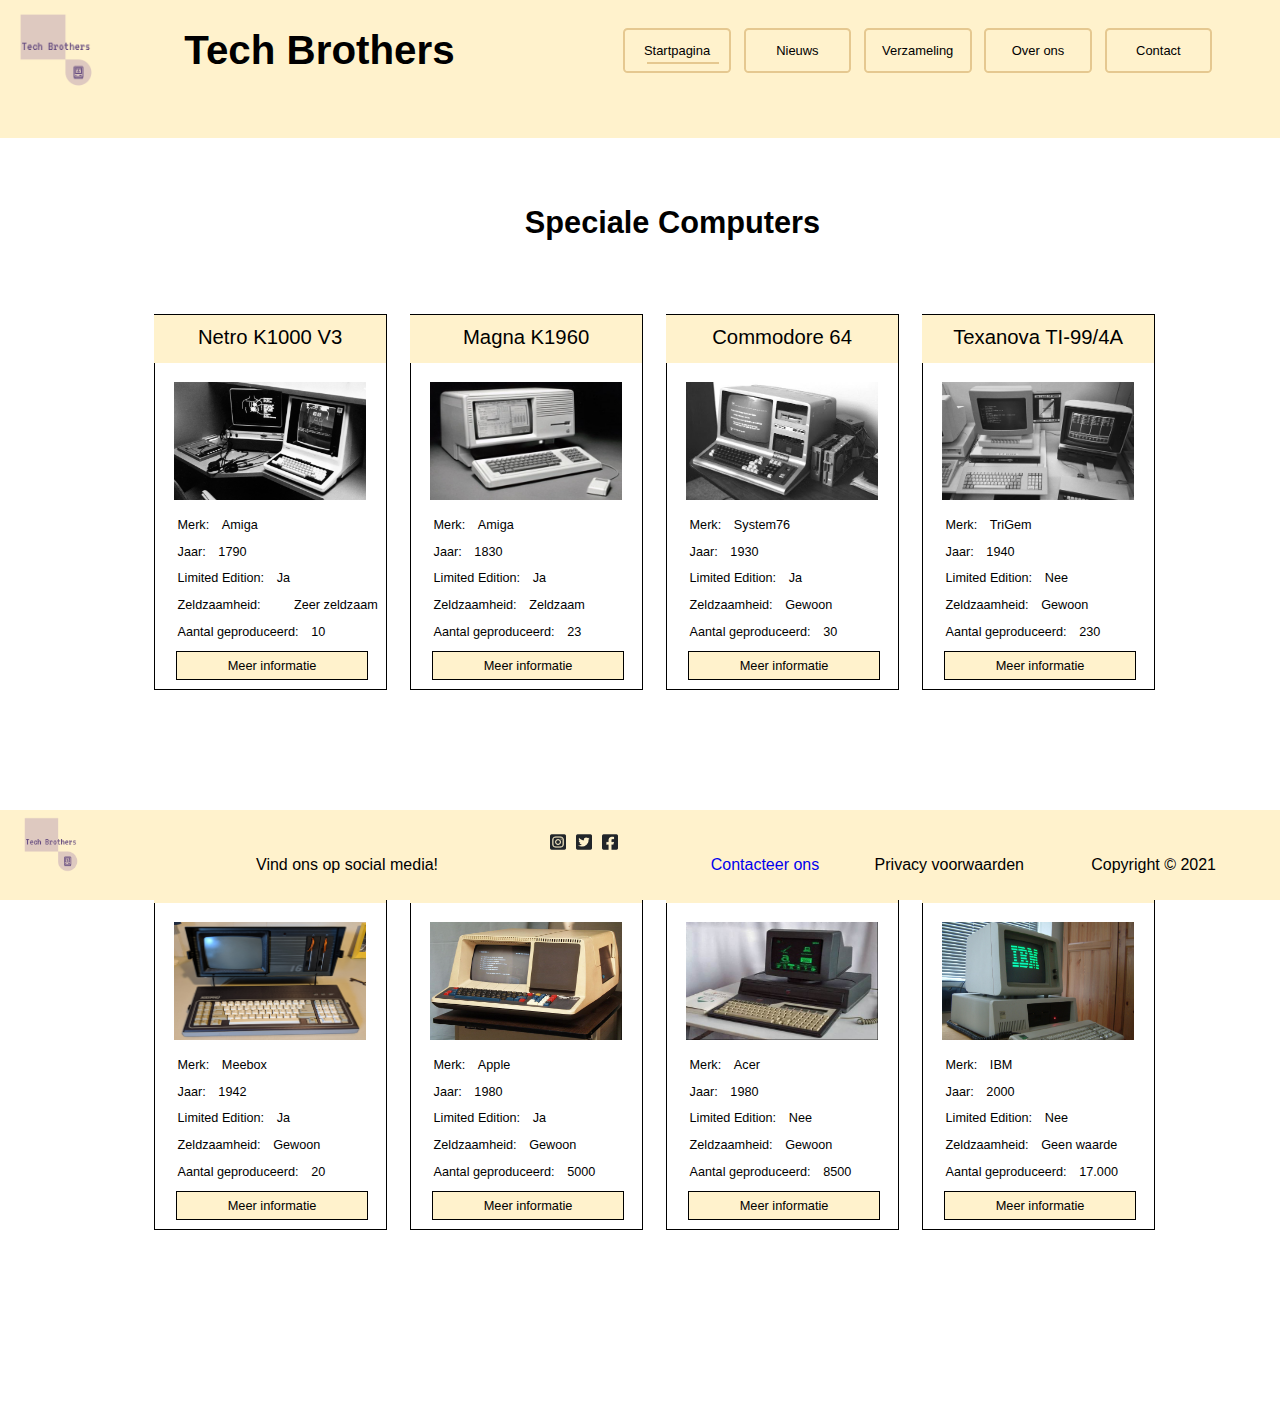
<file: index.html>
<!DOCTYPE html>
<html>
  <head>
    <link rel="icon" href="Content/logo.png"></link>
    <link href="Styles/layout_StyleSheet.css" type="text/css" rel="StyleSheet"></link>
    <link href="Styles/Startpagina_StyleSheet.css" type="text/css" rel="StyleSheet"></link>
    <title>
        Startpagina - Tech Brothers
    </title>
    <script src="Content/jquery-3.6.0.min.js" defer></script>
    <script src="Content/startPagina.js" defer></script>
  </head>
  <body>
    <header>
      <a href="index.html">
        <img id="techBrothers" src="Content/logoT.png">
      </a>
      <h1>Tech Brothers</h1>
      <div>
        <div id="currentPage"></div>
        <a id="Home" href="index.html">
          <p>Startpagina</p>
        </a>
        <a id="Nieuws" href="nieuws.html">
          <p>Nieuws</p>
        </a>
        <a id="ZeldzaamChecker" href="zelfdzaamChecker.html">
          <p>Verzameling</p>
        </a>
        <a id="AboutUs" href="overons.html">
          <p>Over ons</p>
        </a>
        <a id="Contact" href="contact.html">
          <p>Contact</p>
        </a>
      </div>
    </header>
    <main>
      <h2 id="title">
        Speciale Computers
      </h1>
      <ol id="specialComputer1">
        <li>
          <div class="titleSpecialComputer">
              <p> 
                  Netro K1000 V3
              </p>
          </div>
        </li>
        <li>
          <div class="ImageSpecialComputer">
            <img src="Content/oldPC3.jpg">
            </div>
        </li>
        <li>
          <div class="infoSpecialComputer">
              <p> 
                Merk:&emsp;<span id="computerBrand1" >Amiga</span>
              </p>
              <p> 
                Jaar:&emsp;<span id="computerRelease1" >1790</span>
              </p>
              <p> 
                Limited Edition:&emsp;<span id="computerLimitedEdition1" >Ja</span>
              </p>
              <p> 
                Zeldzaamheid:&emsp;<span id="computerRarity1" style="margin-left: 10%;"></span>
              </p>
              <p> 
                Aantal geproduceerd:&emsp;<span id="computerTotalProduced1">10</span>
              </p>
          </div>
        </li>
        <li>
          <button class="moreInfoSpecialComputer" type="button">Meer informatie</button>
        </li>
      </ol>
      <ol id="specialComputer2">
        <li>
          <div class="titleSpecialComputer">
              <p> 
                  Magna K1960
              </p>
          </div>
        </li>
        <li>
          <div class="ImageSpecialComputer">
            <img src="Content/oldPC2.jpg">
            </div>
        </li>
        <li>
          <div class="infoSpecialComputer">
              <p> 
                Merk:&emsp;<span id="computerBrand2" >Amiga</span>
              </p>
              <p> 
                Jaar:&emsp;<span id="computerRelease2" >1830</span>
              </p>
              <p> 
                Limited Edition:&emsp;<span id="computerLimitedEdition2">Ja</span>
              </p>
              <p> 
                Zeldzaamheid:&emsp;<span id="computerRarity2" ></span>
              </p>
              <p> 
                Aantal geproduceerd:&emsp;<span>23</span>
              </p>
          </div>
        </li>
        <li>
          <button class="moreInfoSpecialComputer" type="button">Meer informatie</button>
        </li>
      </ol>
      <ol id="specialComputer3">
        <li>
          <div class="titleSpecialComputer">
              <p> 
                  Commodore 64
              </p>
          </div>
        </li>
        <li>
          <div class="ImageSpecialComputer">
            <img src="Content/oldPC1.jpg">
            </div>
        </li>
        <li>
          <div class="infoSpecialComputer">
              <p> 
                Merk:&emsp;<span id="computerBrand3" >System76</span>
              </p>
              <p> 
                Jaar:&emsp;<span id="computerRelease3" >1930</span>
              </p>
              <p> 
                Limited Edition:&emsp;<span id="computerLimitedEdition3">Ja</span>
              </p>
              <p> 
                Zeldzaamheid:&emsp;<span id="computerRarity3"></span>
              </p>
              <p> 
                Aantal geproduceerd:&emsp;<span>30</span>
              </p>
          </div>
        </li>
        <li>
          <button class="moreInfoSpecialComputer" type="button">Meer informatie</button>
        </li>
      </ol>
      <ol id="specialComputer4">
        <li>
          <div class="titleSpecialComputer">
              <p> 
                Texanova TI-99/4A
              </p>
          </div>
        </li>
        <li>
          <div class="ImageSpecialComputer">
            <img src="Content/oldPC4.jpg">
            </div>
        </li>
        <li>
          <div class="infoSpecialComputer">
              <p> 
                Merk:&emsp;<span id="computerBrand4" >TriGem</span>
              </p>
              <p> 
                Jaar:&emsp;<span id="computerRelease4" >1940</span>
              </p>
              <p> 
                Limited Edition:&emsp;<span id="computerLimitedEdition4" >Nee</span>
              </p>
              <p> 
                Zeldzaamheid:&emsp;<span id="computerRarity4"></span>
              </p>
              <p> 
                Aantal geproduceerd:&emsp;<span>230</span>
              </p>
          </div>
        </li>
        <li>
          <button class="moreInfoSpecialComputer" type="button">Meer informatie</button>
        </li>
      </ol>
      <ol id="specialComputer5">
        <li>
          <div class="titleSpecialComputer">
              <p> 
                 Tandy TRS-80
              </p>
          </div>
        </li>
        <li>
          <div class="ImageSpecialComputer">
            <img src="Content/oldPC8.jpg">
            </div>
        </li>
        <li>
          <div class="infoSpecialComputer">
              <p> 
                Merk:&emsp;<span id="computerBrand5" >Meebox</span>
              </p>
              <p> 
                Jaar:&emsp;<span id="computerRelease5" >1942</span>
              </p>
              <p> 
                Limited Edition:&emsp;<span id="computerLimitedEdition5" >Ja</span>
              </p>
              <p> 
                Zeldzaamheid:&emsp;<span id="computerRarity5" ></span>
              </p>
              <p> 
                Aantal geproduceerd:&emsp;<span>20</span>
              </p>
          </div>
        </li>
        <li>
          <button class="moreInfoSpecialComputer" type="button">Meer informatie</button>
        </li>
      </ol>
      <ol id="specialComputer6">
        <li>
          <div class="titleSpecialComputer">
              <p> 
                 Apple IIe
              </p>
          </div>
        </li>
        <li>
          <div class="ImageSpecialComputer">
            <img src="Content/oldPC7.jpg">
            </div>
        </li>
        <li>
          <div class="infoSpecialComputer">
              <p> 
                Merk:&emsp;<span id="computerBrand6" >Apple</span>
              </p>
              <p> 
                Jaar:&emsp;<span id="computerRelease6" >1980</span>
              </p>
              <p> 
                Limited Edition:&emsp;<span id="computerLimitedEdition6" >Ja</span>
              </p>
              <p> 
                Zeldzaamheid:&emsp;<span id="computerRarity6" ></span>
              </p>
              <p> 
                Aantal geproduceerd:&emsp;<span>5000</span>
              </p>
          </div>
        </li>
        <li>
          <button class="moreInfoSpecialComputer" type="button">Meer informatie</button>
        </li>
      </ol>
      <ol id="specialComputer7">
        <li>
          <div class="titleSpecialComputer">
              <p> 
                  Acer Sinclair 1000
              </p>
          </div>
        </li>
        <li>
          <div class="ImageSpecialComputer">
            <img src="Content/oldPC6.jpg">
            </div>
        </li>
        <li>
          <div class="infoSpecialComputer">
              <p> 
                Merk:&emsp;<span id="computerBrand7" >Acer</span>
              </p>
              <p> 
                Jaar:&emsp;<span id="computerRelease7" >1980</span>
              </p>
              <p> 
                Limited Edition:&emsp;<span id="computerLimitedEdition7" >Nee</span>
              </p>
              <p> 
                Zeldzaamheid:&emsp;<span id="computerRarity7" ></span>
              </p>
              <p> 
                Aantal geproduceerd:&emsp;<span>8500</span>
              </p>
          </div>
        </li>
        <li>
          <button class="moreInfoSpecialComputer" type="button">Meer informatie</button>
        </li>
      </ol>
      <ol id="specialComputer8">
        <li>
          <div class="titleSpecialComputer">
              <p> 
                IBM PCjr
              </p>
          </div>
        </li>
        <li>
          <div class="ImageSpecialComputer">
            <img src="Content/oldPC5.jpg">
            </div>
        </li>
        <li>
          <div class="infoSpecialComputer">
              <p> 
                Merk:&emsp;<span id="computerBrand8" >IBM</span>
              </p>
              <p> 
                Jaar:&emsp;<span id="computerRelease8">2000</span>
              </p>
              <p> 
                Limited Edition:&emsp;<span id="computerLimitedEdition8">Nee</span>
              </p>
              <p> 
                Zeldzaamheid:&emsp;<span id="computerRarity8"></span>
              </p>
              <p> 
                Aantal geproduceerd:&emsp;<span>17.000</span>
              </p>
          </div>
        </li>
        <li>
          <button class="moreInfoSpecialComputer" type="button">Meer informatie</button>
        </li>
      </ol>
      <div id="break"></div>
    </main>
    <footer>
      <a href="index.html">
        <img id="miniTechBrother" src="Content/logoT.png">
      </a>
      <p style="left: 20vw;">
        Vind ons op social media!
        <i class="fas fa-instagram-square"></i>
      </p>
      <img class="img" style="margin-left: 35vw;" src="Content/instagram.png">
      <img class="img" style="margin-left: 37vw;" src="Content/twitter.png">
      <img class="img" style="margin-left: 39vw;" src="Content/facebook.png">
      <p id="ContactUs">
        <a href="contact.html">
          Contacteer ons
        </a>
      </p>
      <p style="right: 20vw;">
        Privacy voorwaarden
      </p>
      <p style="right: 5vw;">
        Copyright &copy 2021
      </p>
    </footer>
  </body>
</html>
</file>
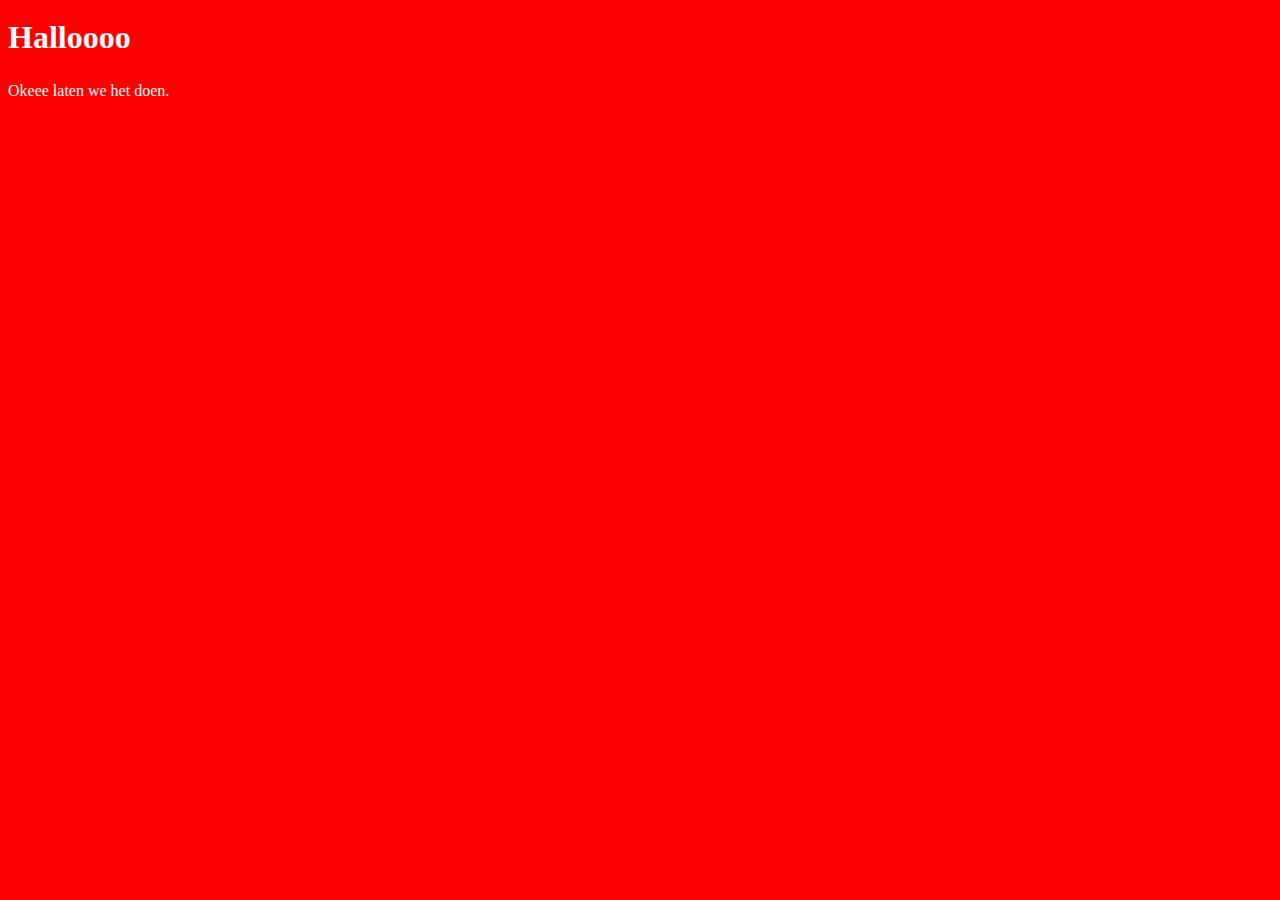
<file: Styles/index.html>
<!DOCTYPE html>
<html>
    <head>
        <meta charset="utf-8">
        <title>Less</title>
        <link rel="stylesheet" href="css/StyleSheetMain.css">
    </head>
    <body>
        <H1>
            Halloooo
        </H1>
        <p>
            Okeee laten we het doen.
        </p>
    </body>
</html>
</file>
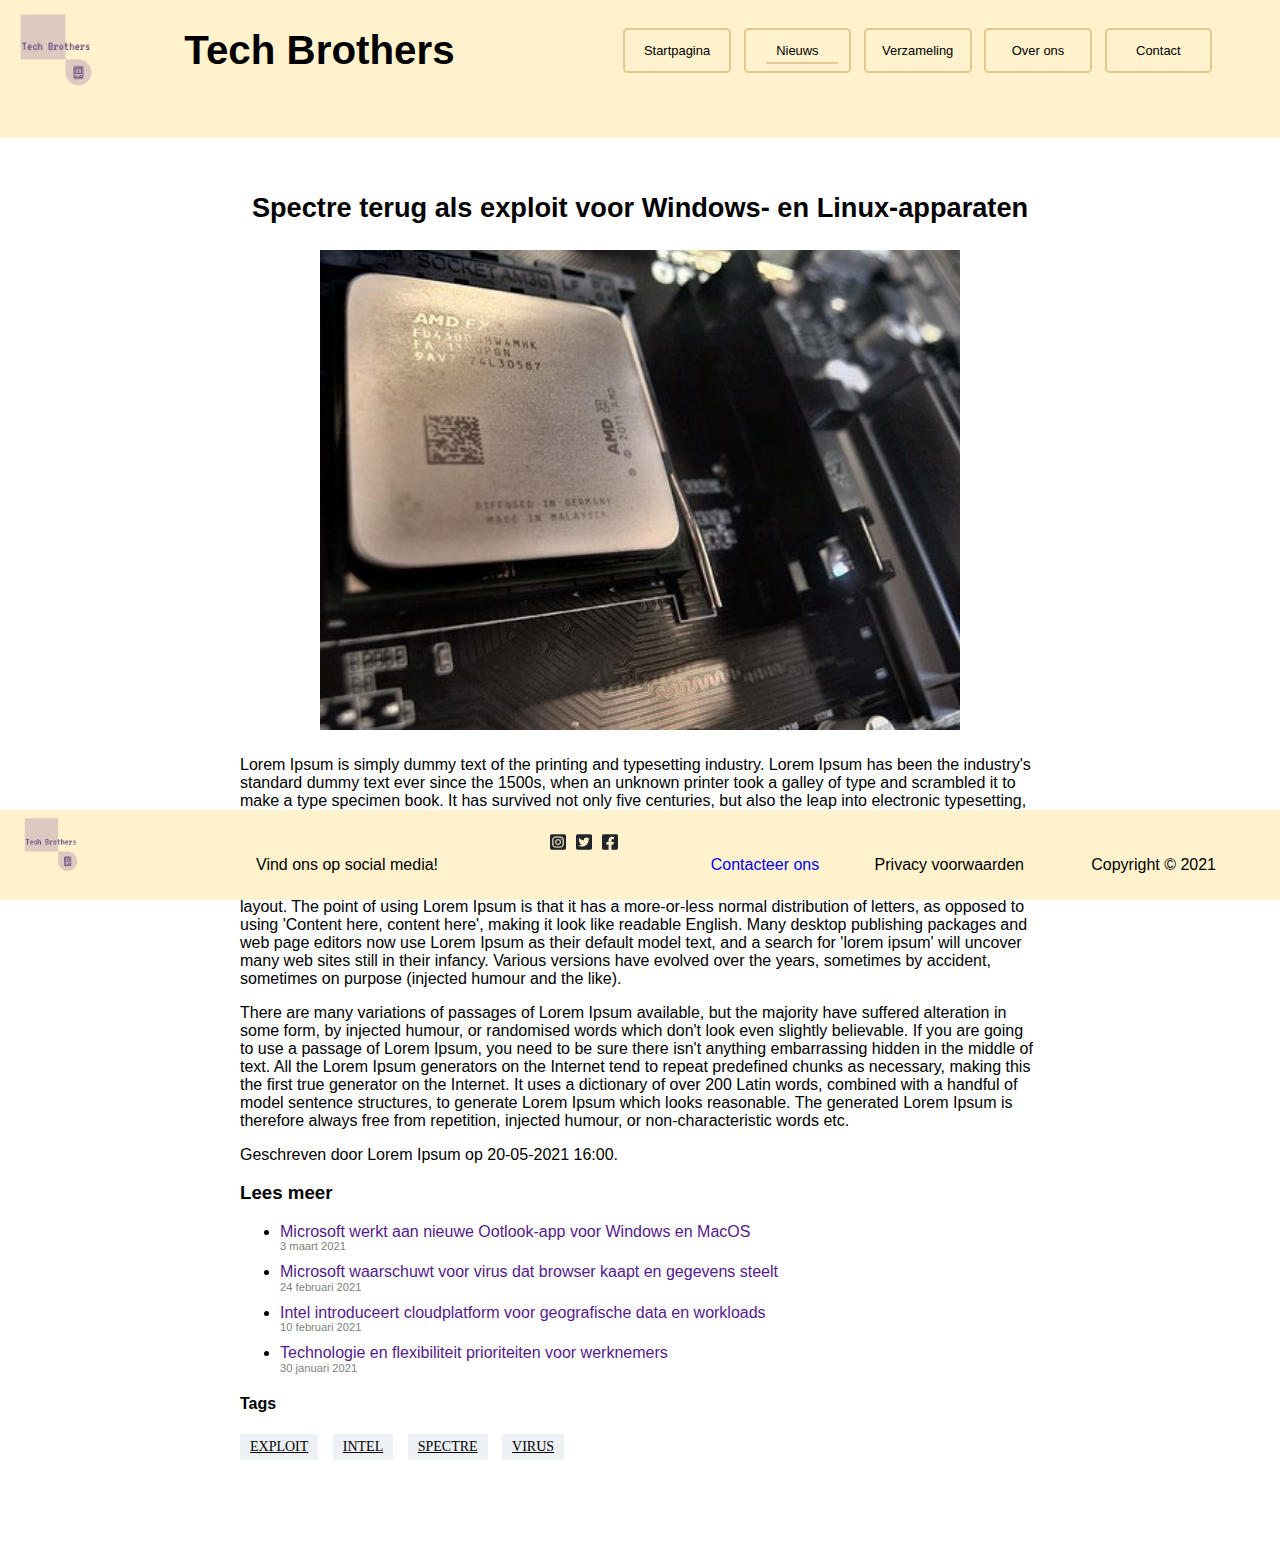
<file: nieuws.html>
<!DOCTYPE html>
<html>
  <head>
    <link rel="icon" href="Content/logo.png"></link>
    <link href="Styles/layout_StyleSheet.css" type="text/css" rel="StyleSheet"></link>
    <link href="Styles/Nieuws_StyleSheet.css" type="text/css" rel="StyleSheet"></link>
    <title>
        Nieuws - Tech Brothers
    </title>
  </head>
  <body>
    <header>
      <a href="index.html">
        <img id="techBrothers" src="Content/logoT.png">
      </a>
      <h1>Tech Brothers</h1>
      <div>
        <div id="currentPage"></div>
        <a id="Home" href="index.html">
          <p>Startpagina</p>
        </a>
        <a id="Nieuws" href="nieuws.html">
          <p>Nieuws</p>
        </a>
        <a id="ZeldzaamChecker" href="zelfdzaamChecker.html">
          <p>Verzameling</p>
        </a>
        <a id="AboutUs" href="overons.html">
          <p>Over ons</p>
        </a>
        <a id="Contact" href="contact.html">
          <p>Contact</p>
        </a>
      </div>
    </header>
    <main>
      <h2>
        Spectre terug als exploit voor Windows- en Linux-apparaten
      </h2>
      <img src="Content/processor-1906082__340.jpg">
     <div id="News">
        <p>
          Lorem Ipsum is simply dummy text of the printing and typesetting industry. Lorem Ipsum has been the industry's standard dummy text ever since the 1500s, when an unknown printer took a galley of type and scrambled it to make a type specimen book. It has survived not only five centuries, but also the leap into electronic typesetting, remaining essentially unchanged. It was popularised in the 1960s with the release of Letraset sheets containing Lorem Ipsum passages, and more recently with desktop publishing software like Aldus PageMaker including versions of Lorem Ipsum
        </p>
        <p>
          It is a long established fact that a reader will be distracted by the readable content of a page when looking at its layout. The point of using Lorem Ipsum is that it has a more-or-less normal distribution of letters, as opposed to using 'Content here, content here', making it look like readable English. Many desktop publishing packages and web page editors now use Lorem Ipsum as their default model text, and a search for 'lorem ipsum' will uncover many web sites still in their infancy. Various versions have evolved over the years, sometimes by accident, sometimes on purpose (injected humour and the like).
        </p>
        <p>
          There are many variations of passages of Lorem Ipsum available, but the majority have suffered alteration in some form, by injected humour, or randomised words which don't look even slightly believable. If you are going to use a passage of Lorem Ipsum, you need to be sure there isn't anything embarrassing hidden in the middle of text. All the Lorem Ipsum generators on the Internet tend to repeat predefined chunks as necessary, making this the first true generator on the Internet. It uses a dictionary of over 200 Latin words, combined with a handful of model sentence structures, to generate Lorem Ipsum which looks reasonable. The generated Lorem Ipsum is therefore always free from repetition, injected humour, or non-characteristic words etc.
        </p>
        <p>
          Geschreven door Lorem Ipsum op 20-05-2021 16:00.
        </p>
        <h3>
          Lees meer
        </h3>
        <ol>
          <li>
            <a href="">Microsoft werkt aan nieuwe Ootlook-app voor Windows en MacOS</a>
            <p>
              3 maart 2021
            </p>
          </li>
          <li>
            <a href="">Microsoft waarschuwt voor virus dat browser kaapt en gegevens steelt</a>
            <p>
              24 februari 2021
            </p>
          </li>
          <li>
            <a href="">Intel introduceert cloudplatform voor geografische data en workloads</a>
            <p>
              10 februari 2021
            </p>
          </li>
          <li>
            <a href="">Technologie en flexibiliteit prioriteiten voor werknemers</a>
            <p>
              30 januari 2021
            </p>
          </li>
        </ol>
        <div class="tags">
          <h4>Tags</h4>
          <a href="" rel="tag">Exploit</a>
          <a href="" rel="tag">Intel</a>
          <a href="" rel="tag">Spectre</a>
          <a href="" rel="tag">virus</a>
        </div>
     </div>
     
     <div id="break"></div>
    </main>
    <footer>
      <a href="index.html">
        <img id="miniTechBrother" src="Content/logoT.png">
      </a>
      <p style="left: 20vw;">
        Vind ons op social media!
        <i class="fas fa-instagram-square"></i>
      </p>
      <img class="img" style="margin-left: 35vw;" src="Content/instagram.png">
      <img class="img" style="margin-left: 37vw;" src="Content/twitter.png">
      <img class="img" style="margin-left: 39vw;" src="Content/facebook.png">
      <p id="ContactUs">
        <a href="contact.html">
          Contacteer ons
        </a>
      </p>
      <p style="right: 20vw;">
        Privacy voorwaarden
      </p>
      <p style="right: 5vw;">
        Copyright &copy 2021
      </p>
    </footer>
  </body>
</html>
</file>
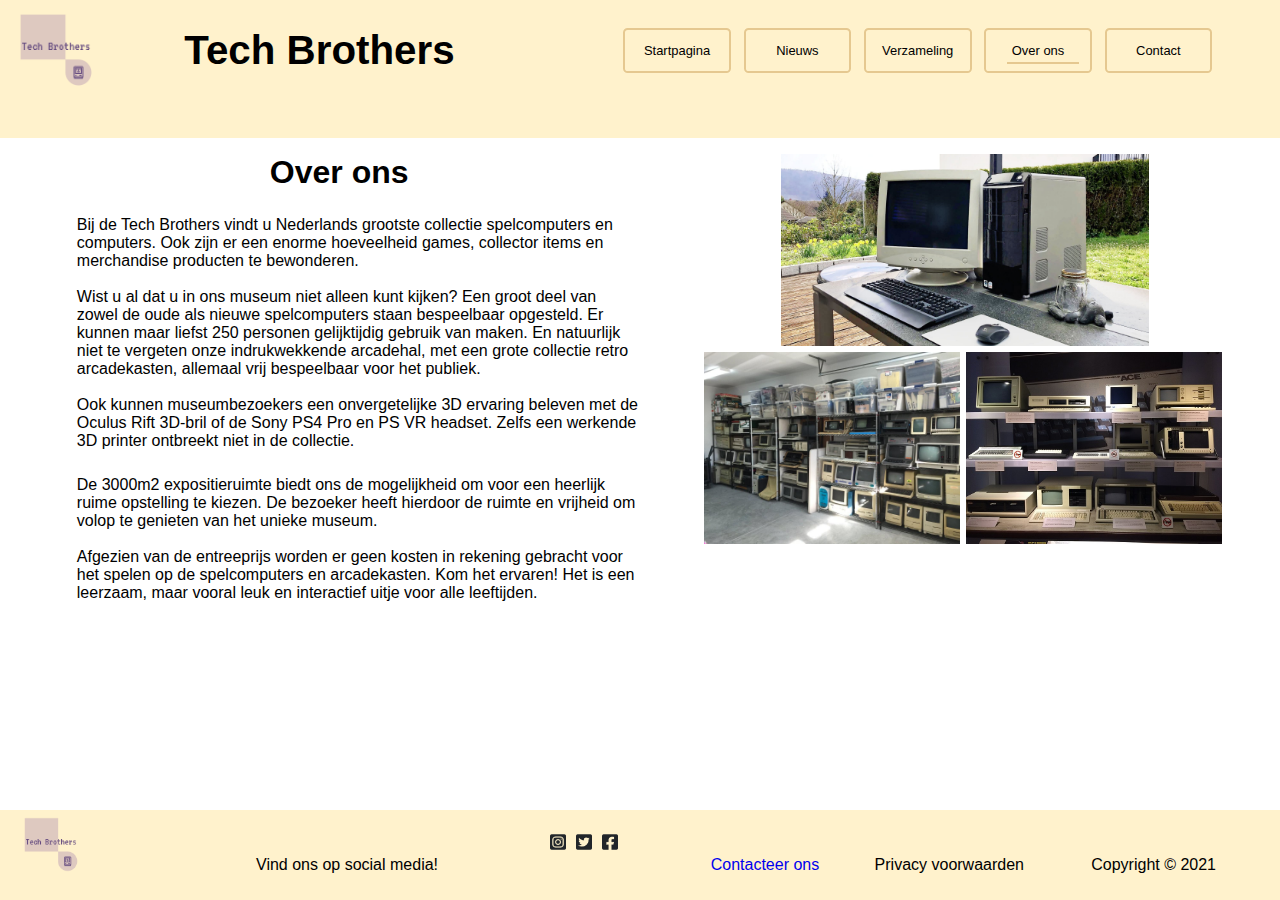
<file: overons.html>
<!DOCTYPE html>
<html>
  <head>
    <link rel="icon" href="Content/logo.png"></link>
    <link href="Styles/layout_StyleSheet.css" type="text/css" rel="StyleSheet"></link>
    <link href="Styles/OverOns_StyleSheet.css" type="text/css" rel="StyleSheet"></link>
    <title>
      Over Ons - Tech Brothers 
    </title>
  </head>
  <body>
    <header>
      <a href="index.html">
        <img id="techBrothers" src="Content/logoT.png">
      </a>
      <h1>Tech Brothers</h1>
      <div>
        <div id="currentPage"></div>
        <a id="Home" href="index.html">
          <p>Startpagina</p>
        </a>
        <a id="Nieuws" href="nieuws.html">
          <p>Nieuws</p>
        </a>
        <a id="ZeldzaamChecker" href="zelfdzaamChecker.html">
          <p>Verzameling</p>
        </a>
        <a id="AboutUs" href="overons.html">
          <p>Over ons</p>
        </a>
        <a id="Contact" href="contact.html">
          <p>Contact</p>
        </a>
      </div>
    </header>
    <main>
      <h1 class="OOTitle">Over ons</h1>
      <p class="OOText">
        Bij de Tech Brothers vindt u Nederlands grootste collectie spelcomputers en computers. Ook zijn er een enorme hoeveelheid games, collector items en merchandise producten te bewonderen.
        <br><br>
        Wist u al dat u in ons museum niet alleen kunt kijken? Een groot deel van zowel de oude als nieuwe spelcomputers staan bespeelbaar opgesteld. Er kunnen maar liefst 250 personen gelijktijdig gebruik van maken. En natuurlijk niet te vergeten onze indrukwekkende arcadehal, met een grote collectie retro arcadekasten, allemaal vrij bespeelbaar voor het publiek.
        <br><br>
        Ook kunnen museumbezoekers een onvergetelijke 3D ervaring beleven met de Oculus Rift 3D-bril of de Sony PS4 Pro en PS VR headset. Zelfs een werkende 3D printer ontbreekt niet in de collectie.
      </p>
      <p class="OOText">
        De 3000m2 expositieruimte biedt ons de mogelijkheid om voor een heerlijk ruime opstelling te kiezen. De bezoeker heeft hierdoor de ruimte en vrijheid om volop te genieten van het unieke museum.
        <br><br>
        Afgezien van de entreeprijs worden er geen kosten in rekening gebracht voor het spelen op de spelcomputers en arcadekasten. Kom het ervaren! Het is een leerzaam, maar vooral leuk en interactief uitje voor alle leeftijden.
      </p>
      <img id="imgTop" src="Content/old-computers.jpg">
      <img id="imgBottomLeft" src="Content/dw-grkaw4a0khkf.jpg">
      <img id="imgBottomRight" src="Content/799291.jpg">
    </main>
    <footer>
      <a href="index.html">
        <img id="miniTechBrother" src="Content/logoT.png">
      </a>
      <p style="left: 20vw;">
        Vind ons op social media!
        <i class="fas fa-instagram-square"></i>
      </p>
      <img class="img" style="margin-left: 35vw;" src="Content/instagram.png">
      <img class="img" style="margin-left: 37vw;" src="Content/twitter.png">
      <img class="img" style="margin-left: 39vw;" src="Content/facebook.png">
      <p id="ContactUs">
        <a href="contact.html">
          Contacteer ons
        </a>
      </p>
      <p style="right: 20vw;">
        Privacy voorwaarden
      </p>
      <p style="right: 5vw;">
        Copyright &copy 2021
      </p>
    </footer>
  </body>
</html>
</file>
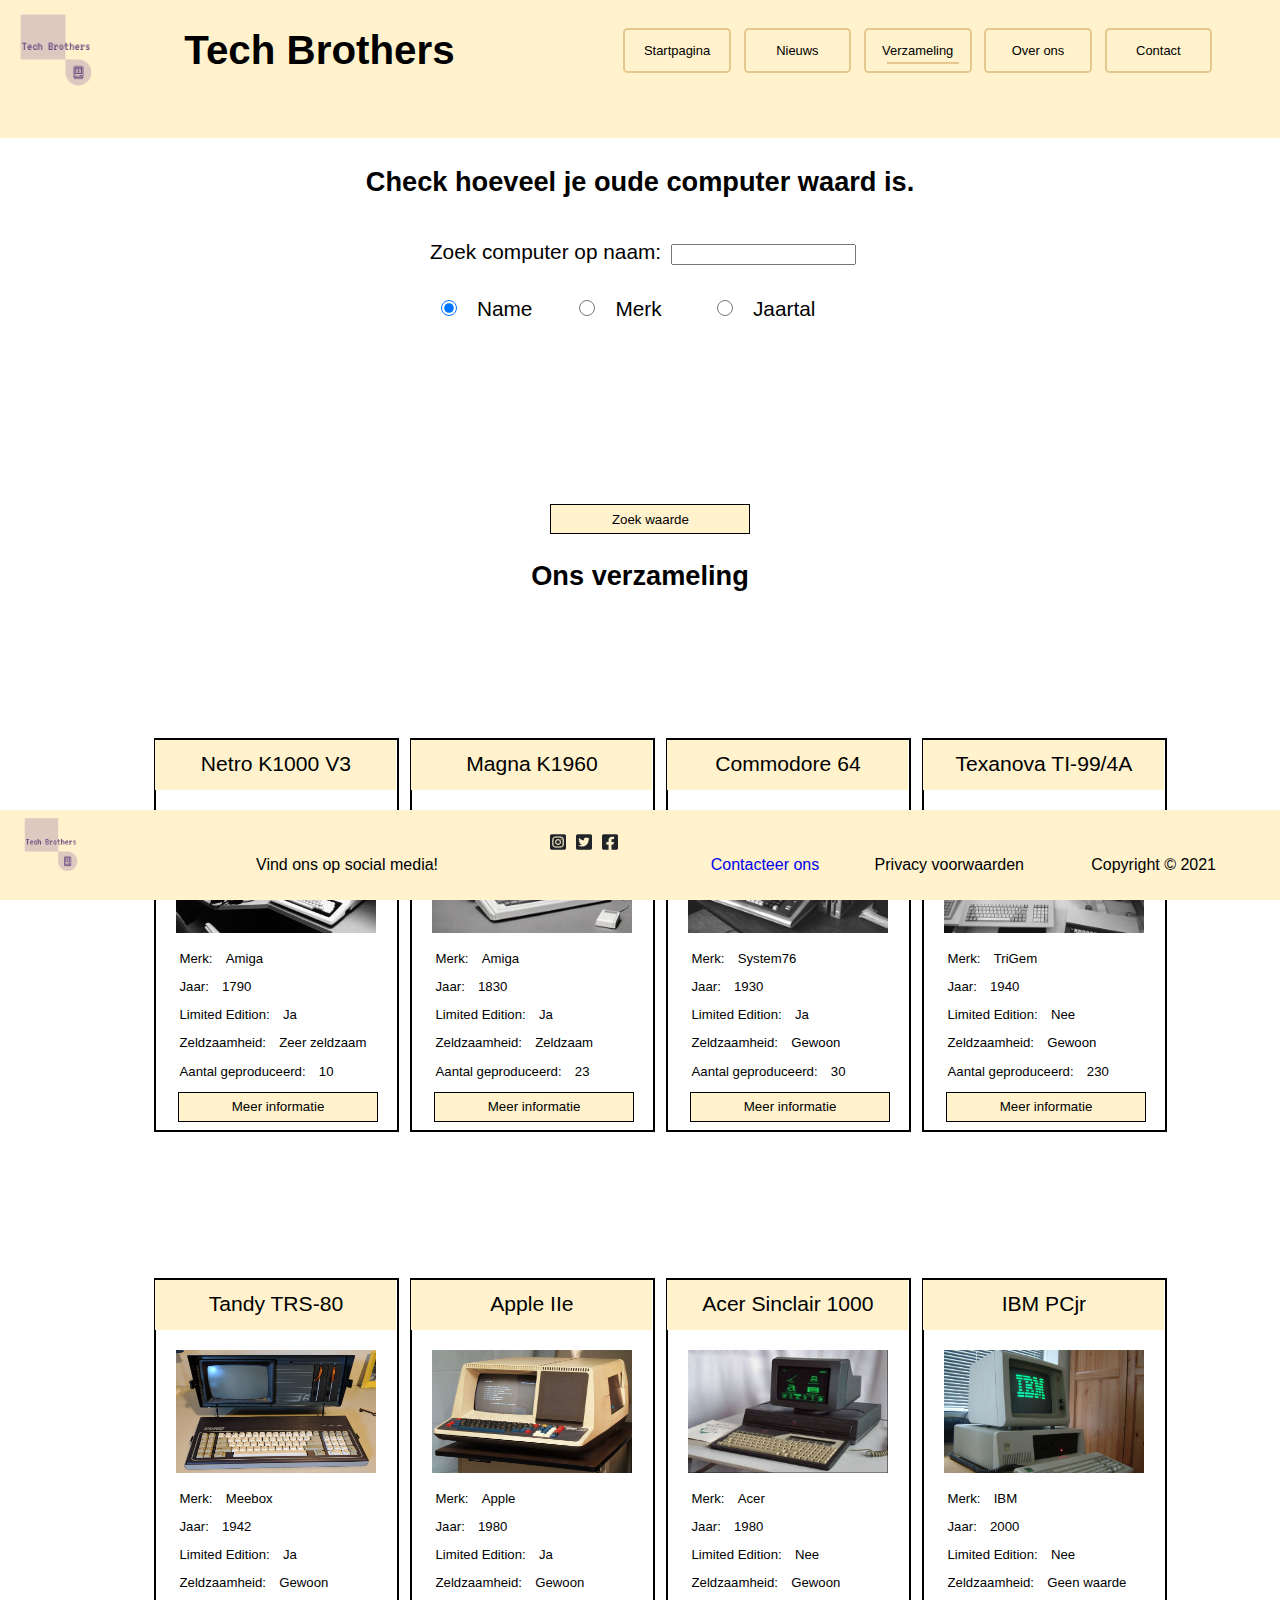
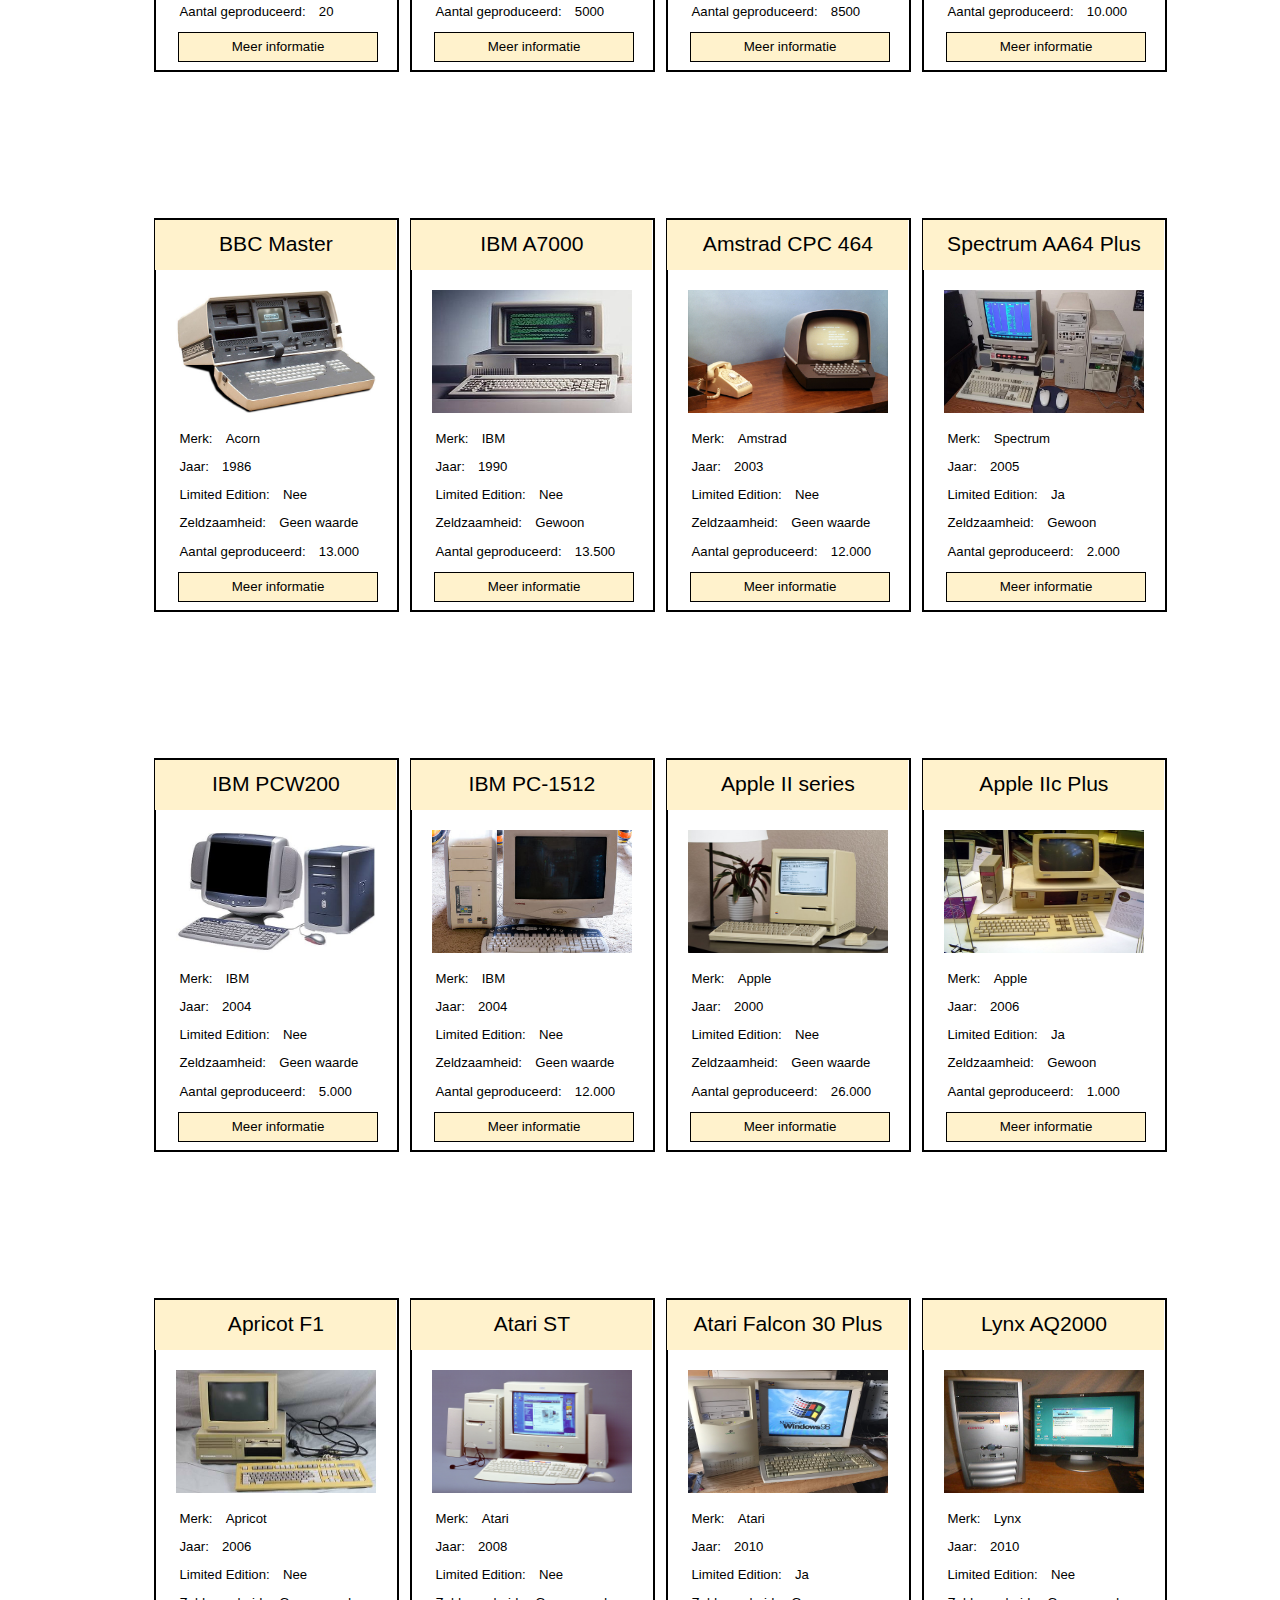
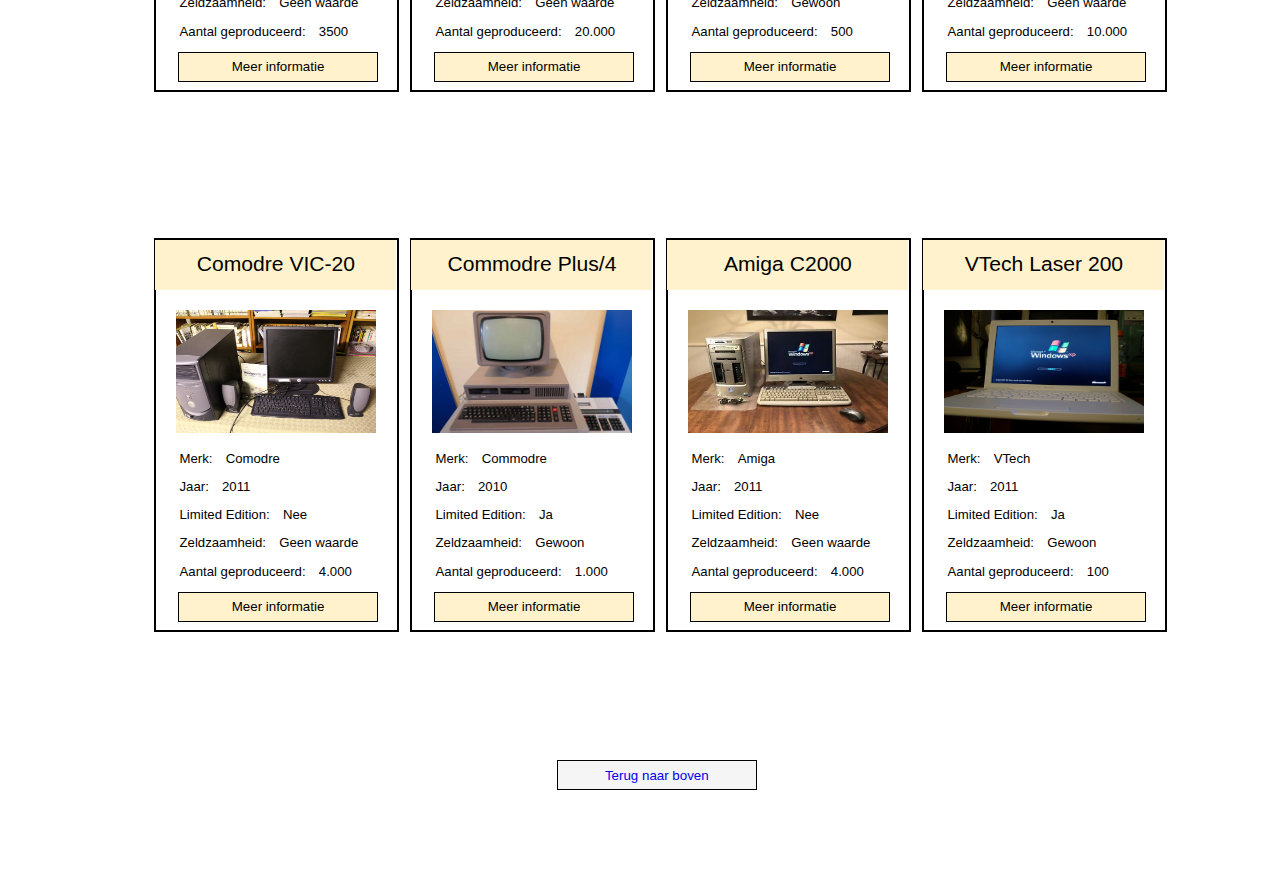
<file: zelfdzaamChecker.html>
<!DOCTYPE html>
<html>
  <head>
    <link rel="icon" href="Content/logo.png"></link>
    <link href="Styles/layout_StyleSheet.css" type="text/css" rel="StyleSheet"></link>
    <link href="Styles/Zeldzaam_StyleSheet.css" type="text/css" rel="StyleSheet"></link>
    <title>
      Verzameling - Tech Brothers
    </title>
    <script src="Content/jquery-3.6.0.min.js" defer></script>
    <script src="Content/zelfdzaamChecker.js" defer></script>
  </head>
  <body id="body">
    <header>
      <a name="top"></a>
      <a href="index.html">
        <img id="techBrothers" src="Content/logoT.png">
      </a>
      <h1>Tech Brothers</h1>
      <div>
        <div id="currentPage"></div>
        <a id="Home" href="index.html">
          <p>Startpagina</p>
        </a>
        <a id="Nieuws" href="nieuws.html">
          <p>Nieuws</p>
        </a>
        <a id="ZeldzaamChecker" href="zelfdzaamChecker.html">
          <p>Verzameling</p>
        </a>
        <a id="AboutUs" href="overons.html">
          <p>Over ons</p>
        </a>
        <a id="Contact" href="contact.html">
          <p>Contact</p>
        </a>
      </div>
    </header>
    <main>
      <h2>
        Check hoeveel je oude computer waard is.
      </h2>
      <table>
        <tr>
          <td colspan="2">
            <label id="searchByLabel" for="Naam">Zoek computer op naam:</label>
          </td>
          <td>
            <input type="text" id="inputText" maxlength="20" name="Naam" required>
          </td>
        </tr>
        <tr>
          <td colspan="3">
              &nbsp;
          </td>
        </tr>
        <tr>
          <td class="size">
            <input type="radio" value="name" name="searchBy" id="SearchByName" checked>&nbsp; &nbsp;Name
          </td>
          <td class="size" style="padding-left: 5%;">
            <input type="radio" value="brand" name="searchBy" id="SearchByBrand">&nbsp; &nbsp;Merk
          </td>
          <td class="size">
            <input type="radio" value="year" size="13px" name="searchBy" id="SearchByYear">&nbsp; &nbsp;Jaartal
          </td>
        </tr>
        <tr>
          <td>
            
          </td>
          <td>
            <button id="SearchComputer">Zoek waarde</button>
          </td>
        </tr>
      </table>
      <ol id="ComputerSearched">
        <li>
          <div class="titleSpecialComputer">
              <p id="computerName" > 
                Netro K1000 V3
              </p>
          </div>
        </li>
        <li>
          <div class="ImageSpecialComputer">
            <img id="ImageSearched" src="Content/oldPC3.jpg">
            </div>
        </li>
        <li>
          <div class="infoSpecialComputer">
              <p> 
                Merk:&emsp;<span id="searchComputerBrand"></span></span>
              </p>
              <p> 
                Jaar:&emsp;<span id="searchComputerRelease"></span>
              </p>
              <p> 
                Limited Edition:&emsp;<span id="searchComputerLimitedEdition"></span>
              </p>
              <p> 
                Zeldzaamheid:&emsp;<span id="searchComputerRarity"></span>
              </p>
              <p> 
                Aantal geproduceerd:&emsp;<span id="searchComputerTotalProduced"></span>
              </p>
          </div>
        </li>
        <li>
          <button class="moreInfoSpecialComputer" type="button">Meer informatie</button>
        </li>
      </ol>
      <h2 id="title2">
        Ons verzameling
      </h2>
      <section id="computersSection">
        <ol id="specialComputer1">
          <li>
            <div class="titleSpecialComputer">
                <p> 
                    Netro K1000 V3
                </p>
            </div>
          </li>
          <li>
            <div class="ImageSpecialComputer">
              <img src="Content/oldPC3.jpg">
              </div>
          </li>
          <li>
            <div class="infoSpecialComputer">
                <p> 
                  Merk:&emsp;<span id="computerBrand1">Amiga</span>
                </p>
                <p> 
                  Jaar:&emsp;<span id="computerRelease1">1790</span>
                </p>
                <p> 
                  Limited Edition:&emsp;<span id="computerLimitedEdition1">Ja</span>
                </p>
                <p> 
                  Zeldzaamheid:&emsp;<span id="computerRarity1"></span>
                </p>
                <p> 
                  Aantal geproduceerd:&emsp;<span id="computerTotalProduced1">10</span>
                </p>
            </div>
          </li>
          <li>
            <button class="moreInfoSpecialComputer" type="button">Meer informatie</button>
          </li>
        </ol>
        <ol id="specialComputer2">
          <li>
            <div class="titleSpecialComputer">
                <p> 
                    Magna K1960
                </p>
            </div>
          </li>
          <li>
            <div class="ImageSpecialComputer">
              <img src="Content/oldPC2.jpg">
              </div>
          </li>
          <li>
            <div class="infoSpecialComputer">
                <p> 
                  Merk:&emsp;<span id="computerBrand2">Amiga</span>
                </p>
                <p> 
                  Jaar:&emsp;<span id="computerRelease2">1830</span>
                </p>
                <p> 
                  Limited Edition:&emsp;<span id="computerLimitedEdition2">Ja</span>
                </p>
                <p> 
                  Zeldzaamheid:&emsp;<span id="computerRarity2"></span>
                </p>
                <p> 
                  Aantal geproduceerd:&emsp;<span>23</span>
                </p>
            </div>
          </li>
          <li>
            <button class="moreInfoSpecialComputer" type="button">Meer informatie</button>
          </li>
        </ol>
        <ol id="specialComputer3">
          <li>
            <div class="titleSpecialComputer">
                <p> 
                    Commodore 64
                </p>
            </div>
          </li>
          <li>
            <div class="ImageSpecialComputer">
              <img src="Content/oldPC1.jpg">
              </div>
          </li>
          <li>
            <div class="infoSpecialComputer">
                <p> 
                  Merk:&emsp;<span id="computerBrand3">System76</span>
                </p>
                <p> 
                  Jaar:&emsp;<span id="computerRelease3">1930</span>
                </p>
                <p> 
                  Limited Edition:&emsp;<span id="computerLimitedEdition3">Ja</span>
                </p>
                <p> 
                  Zeldzaamheid:&emsp;<span id="computerRarity3"></span>
                </p>
                <p> 
                  Aantal geproduceerd:&emsp;<span>30</span>
                </p>
            </div>
          </li>
          <li>
            <button class="moreInfoSpecialComputer" type="button">Meer informatie</button>
          </li>
        </ol>
        <ol id="specialComputer4">
          <li>
            <div class="titleSpecialComputer">
                <p> 
                  Texanova TI-99/4A
                </p>
            </div>
          </li>
          <li>
            <div class="ImageSpecialComputer">
              <img src="Content/oldPC4.jpg">
              </div>
          </li>
          <li>
            <div class="infoSpecialComputer">
                <p> 
                  Merk:&emsp;<span id="computerBrand4">TriGem</span>
                </p>
                <p> 
                  Jaar:&emsp;<span id="computerRelease4">1940</span>
                </p>
                <p> 
                  Limited Edition:&emsp;<span id="computerLimitedEdition4">Nee</span>
                </p>
                <p> 
                  Zeldzaamheid:&emsp;<span id="computerRarity4"></span>
                </p>
                <p> 
                  Aantal geproduceerd:&emsp;<span>230</span>
                </p>
            </div>
          </li>
          <li>
            <button class="moreInfoSpecialComputer" type="button">Meer informatie</button>
          </li>
        </ol>
        <ol id="specialComputer5">
          <li>
            <div class="titleSpecialComputer">
                <p> 
                  Tandy TRS-80
                </p>
            </div>
          </li>
          <li>
            <div class="ImageSpecialComputer">
              <img src="Content/oldPC8.jpg">
              </div>
          </li>
          <li>
            <div class="infoSpecialComputer">
                <p> 
                  Merk:&emsp;<span id="computerBrand5">Meebox</span>
                </p>
                <p> 
                  Jaar:&emsp;<span id="computerRelease5">1942</span>
                </p>
                <p> 
                  Limited Edition:&emsp;<span id="computerLimitedEdition5">Ja</span>
                </p>
                <p> 
                  Zeldzaamheid:&emsp;<span id="computerRarity5"></span>
                </p>
                <p> 
                  Aantal geproduceerd:&emsp;<span>20</span>
                </p>
            </div>
          </li>
          <li>
            <button class="moreInfoSpecialComputer" type="button">Meer informatie</button>
          </li>
        </ol>
        <ol id="specialComputer6">
          <li>
            <div class="titleSpecialComputer">
                <p> 
                  Apple IIe
                </p>
            </div>
          </li>
          <li>
            <div class="ImageSpecialComputer">
              <img src="Content/oldPC7.jpg">
              </div>
          </li>
          <li>
            <div class="infoSpecialComputer">
                <p> 
                  Merk:&emsp;<span id="computerBrand6">Apple</span>
                </p>
                <p> 
                  Jaar:&emsp;<span id="computerRelease6">1980</span>
                </p>
                <p> 
                  Limited Edition:&emsp;<span id="computerLimitedEdition6">Ja</span>
                </p>
                <p> 
                  Zeldzaamheid:&emsp;<span id="computerRarity6"></span>
                </p>
                <p> 
                  Aantal geproduceerd:&emsp;<span>5000</span>
                </p>
            </div>
          </li>
          <li>
            <button class="moreInfoSpecialComputer" type="button">Meer informatie</button>
          </li>
        </ol>
        <ol id="specialComputer7">
          <li>
            <div class="titleSpecialComputer">
                <p> 
                    Acer Sinclair 1000
                </p>
            </div>
          </li>
          <li>
            <div class="ImageSpecialComputer">
              <img src="Content/oldPC6.jpg">
              </div>
          </li>
          <li>
            <div class="infoSpecialComputer">
                <p> 
                  Merk:&emsp;<span id="computerBrand7">Acer</span>
                </p>
                <p> 
                  Jaar:&emsp;<span id="computerRelease7">1980</span>
                </p>
                <p> 
                  Limited Edition:&emsp;<span id="computerLimitedEdition7">Nee</span>
                </p>
                <p> 
                  Zeldzaamheid:&emsp;<span id="computerRarity7"></span>
                </p>
                <p> 
                  Aantal geproduceerd:&emsp;<span>8500</span>
                </p>
            </div>
          </li>
          <li>
            <button class="moreInfoSpecialComputer" type="button">Meer informatie</button>
          </li>
        </ol>
        <ol id="specialComputer8">
          <li>
            <div class="titleSpecialComputer">
                <p> 
                  IBM PCjr
                </p>
            </div>
          </li>
          <li>
            <div class="ImageSpecialComputer">
              <img src="Content/oldPC5.jpg">
              </div>
          </li>
          <li>
            <div class="infoSpecialComputer">
                <p> 
                  Merk:&emsp;<span id="computerBrand8">IBM</span>
                </p>
                <p> 
                  Jaar:&emsp;<span id="computerRelease8">2000</span>
                </p>
                <p> 
                  Limited Edition:&emsp;<span id="computerLimitedEdition8">Nee</span>
                </p>
                <p> 
                  Zeldzaamheid:&emsp;<span id="computerRarity8"></span>
                </p>
                <p> 
                  Aantal geproduceerd:&emsp;<span>10.000</span>
                </p>
            </div>
          </li>
          <li>
            <button class="moreInfoSpecialComputer" type="button">Meer informatie</button>
          </li>
        </ol>
        <ol id="specialComputer9">
          <li>
            <div class="titleSpecialComputer">
                <p> 
                  BBC Master
                </p>
            </div>
          </li>
          <li>
            <div class="ImageSpecialComputer">
              <img src="Content/oldPC9.jpg">
              </div>
          </li>
          <li>
            <div class="infoSpecialComputer">
                <p> 
                  Merk:&emsp;<span id="computerBrand9">Acorn</span>
                </p>
                <p> 
                  Jaar:&emsp;<span id="computerRelease9">1986</span>
                </p>
                <p> 
                  Limited Edition:&emsp;<span id="computerLimitedEdition9">Nee</span>
                </p>
                <p> 
                  Zeldzaamheid:&emsp;<span id="computerRarity9"></span>
                </p>
                <p> 
                  Aantal geproduceerd:&emsp;<span>13.000</span>
                </p>
            </div>
          </li>
          <li>
            <button class="moreInfoSpecialComputer" type="button">Meer informatie</button>
          </li>
        </ol>
        <ol id="specialComputer10">
          <li>
            <div class="titleSpecialComputer">
                <p> 
                  IBM A7000
                </p>
            </div>
          </li>
          <li>
            <div class="ImageSpecialComputer">
              <img src="Content/oldPC10.jpg">
              </div>
          </li>
          <li>
            <div class="infoSpecialComputer">
                <p> 
                  Merk:&emsp;<span id="computerBrand10">IBM</span>
                </p>
                <p> 
                  Jaar:&emsp;<span id="computerRelease10">1990</span>
                </p>
                <p> 
                  Limited Edition:&emsp;<span id="computerLimitedEdition10">Nee</span>
                </p>
                <p> 
                  Zeldzaamheid:&emsp;<span id="computerRarity10"></span>
                </p>
                <p> 
                  Aantal geproduceerd:&emsp;<span>13.500</span>
                </p>
            </div>
          </li>
          <li>
            <button class="moreInfoSpecialComputer" type="button">Meer informatie</button>
          </li>
        </ol>
        <ol id="specialComputer11">
          <li>
            <div class="titleSpecialComputer">
                <p> 
                  Amstrad CPC 464
                </p>
            </div>
          </li>
          <li>
            <div class="ImageSpecialComputer">
              <img src="Content/oldPC14.jpg">
              </div>
          </li>
          <li>
            <div class="infoSpecialComputer">
                <p> 
                  Merk:&emsp;<span id="computerBrand11">Amstrad</span>
                </p>
                <p> 
                  Jaar:&emsp;<span id="computerRelease11">2003</span>
                </p>
                <p> 
                  Limited Edition:&emsp;<span id="computerLimitedEdition11">Nee</span>
                </p>
                <p> 
                  Zeldzaamheid:&emsp;<span id="computerRarity11"></span>
                </p>
                <p> 
                  Aantal geproduceerd:&emsp;<span>12.000</span>
                </p>
            </div>
          </li>
          <li>
            <button class="moreInfoSpecialComputer" type="button">Meer informatie</button>
          </li>
        </ol>
        <ol id="specialComputer12">
          <li>
            <div class="titleSpecialComputer">
                <p> 
                  Spectrum AA64 Plus
                </p>
            </div>
          </li>
          <li>
            <div class="ImageSpecialComputer">
              <img src="Content/oldPC25.jpg">
              </div>
          </li>
          <li>
            <div class="infoSpecialComputer">
                <p> 
                  Merk:&emsp;<span id="computerBrand12">Spectrum</span>
                </p>
                <p> 
                  Jaar:&emsp;<span id="computerRelease12">2005</span>
                </p>
                <p> 
                  Limited Edition:&emsp;<span id="computerLimitedEdition12">Ja</span>
                </p>
                <p> 
                  Zeldzaamheid:&emsp;<span id="computerRarity12"></span>
                </p>
                <p> 
                  Aantal geproduceerd:&emsp;<span>2.000</span>
                </p>
            </div>
          </li>
          <li>
            <button class="moreInfoSpecialComputer" type="button">Meer informatie</button>
          </li>
        </ol>
        <ol id="specialComputer13">
          <li>
            <div class="titleSpecialComputer">
                <p> 
                  IBM PCW200
                </p>
            </div>
          </li>
          <li>
            <div class="ImageSpecialComputer">
              <img src="Content/oldPC19.jpg">
              </div>
          </li>
          <li>
            <div class="infoSpecialComputer">
                <p> 
                  Merk:&emsp;<span id="computerBrand13">IBM</span>
                </p>
                <p> 
                  Jaar:&emsp;<span id="computerRelease13">2004</span>
                </p>
                <p> 
                  Limited Edition:&emsp;<span id="computerLimitedEdition13">Nee</span>
                </p>
                <p> 
                  Zeldzaamheid:&emsp;<span id="computerRarity13"></span>
                </p>
                <p> 
                  Aantal geproduceerd:&emsp;<span>5.000</span>
                </p>
            </div>
          </li>
          <li>
            <button class="moreInfoSpecialComputer" type="button">Meer informatie</button>
          </li>
        </ol>
        <ol id="specialComputer14">
          <li>
            <div class="titleSpecialComputer">
                <p> 
                  IBM PC-1512
                </p>
            </div>
          </li>
          <li>
            <div class="ImageSpecialComputer">
              <img src="Content/oldPC18.jpg">
              </div>
          </li>
          <li>
            <div class="infoSpecialComputer">
                <p> 
                  Merk:&emsp;<span id="computerBrand14">IBM</span>
                </p>
                <p> 
                  Jaar:&emsp;<span id="computerRelease14">2004</span>
                </p>
                <p> 
                  Limited Edition:&emsp;<span id="computerLimitedEdition14">Nee</span>
                </p>
                <p> 
                  Zeldzaamheid:&emsp;<span id="computerRarity14"></span>
                </p>
                <p> 
                  Aantal geproduceerd:&emsp;<span>12.000</span>
                </p>
            </div>
          </li>
          <li>
            <button class="moreInfoSpecialComputer" type="button">Meer informatie</button>
          </li>
        </ol>
        <ol id="specialComputer15">
          <li>
            <div class="titleSpecialComputer">
                <p> 
                  Apple II series
                </p>
            </div>
          </li>
          <li>
            <div class="ImageSpecialComputer">
              <img src="Content/oldPC13.jpg">
              </div>
          </li>
          <li>
            <div class="infoSpecialComputer">
                <p> 
                  Merk:&emsp;<span id="computerBrand15">Apple</span>
                </p>
                <p> 
                  Jaar:&emsp;<span id="computerRelease15">2000</span>
                </p>
                <p> 
                  Limited Edition:&emsp;<span id="computerLimitedEdition15">Nee</span>
                </p>
                <p> 
                  Zeldzaamheid:&emsp;<span id="computerRarity15"></span>
                </p>
                <p> 
                  Aantal geproduceerd:&emsp;<span>26.000</span>
                </p>
            </div>
          </li>
          <li>
            <button class="moreInfoSpecialComputer" type="button">Meer informatie</button>
          </li>
        </ol>
        <ol id="specialComputer16">
          <li>
            <div class="titleSpecialComputer">
                <p> 
                  Apple IIc Plus
                </p>
            </div>
          </li>
          <li>
            <div class="ImageSpecialComputer">
              <img src="Content/oldPC17.jpg">
              </div>
          </li>
          <li>
            <div class="infoSpecialComputer">
                <p> 
                  Merk:&emsp;<span id="computerBrand16">Apple</span>
                </p>
                <p> 
                  Jaar:&emsp;<span id="computerRelease16">2006</span>
                </p>
                <p> 
                  Limited Edition:&emsp;<span id="computerLimitedEdition16">Ja</span>
                </p>
                <p> 
                  Zeldzaamheid:&emsp;<span id="computerRarity16"></span>
                </p>
                <p> 
                  Aantal geproduceerd:&emsp;<span>1.000</span>
                </p>
            </div>
          </li>
          <li>
            <button class="moreInfoSpecialComputer" type="button">Meer informatie</button>
          </li>
        </ol>
        <ol id="specialComputer17">
          <li>
            <div class="titleSpecialComputer">
                <p> 
                   Apricot F1
                </p>
            </div>
          </li>
          <li>
            <div class="ImageSpecialComputer">
              <img src="Content/oldPC12.jpg">
              </div>
          </li>
          <li>
            <div class="infoSpecialComputer">
                <p> 
                  Merk:&emsp;<span id="computerBrand17">Apricot</span>
                </p>
                <p> 
                  Jaar:&emsp;<span id="computerRelease17">2006</span>
                </p>
                <p> 
                  Limited Edition:&emsp;<span id="computerLimitedEdition17">Nee</span>
                </p>
                <p> 
                  Zeldzaamheid:&emsp;<span id="computerRarity17"></span>
                </p>
                <p> 
                  Aantal geproduceerd:&emsp;<span>3500</span>
                </p>
            </div>
          </li>
          <li>
            <button class="moreInfoSpecialComputer" type="button">Meer informatie</button>
          </li>
        </ol>
        <ol id="specialComputer18">
          <li>
            <div class="titleSpecialComputer">
                <p> 
                  Atari ST
                </p>
            </div>
          </li>
          <li>
            <div class="ImageSpecialComputer">
              <img src="Content/oldPC16.jpg">
              </div>
          </li>
          <li>
            <div class="infoSpecialComputer">
                <p> 
                  Merk:&emsp;<span id="computerBrand18">Atari</span>
                </p>
                <p> 
                  Jaar:&emsp;<span id="computerRelease18">2008</span>
                </p>
                <p> 
                  Limited Edition:&emsp;<span id="computerLimitedEdition18">Nee</span>
                </p>
                <p> 
                  Zeldzaamheid:&emsp;<span id="computerRarity18"></span>
                </p>
                <p> 
                  Aantal geproduceerd:&emsp;<span>20.000</span>
                </p>
            </div>
          </li>
          <li>
            <button class="moreInfoSpecialComputer" type="button">Meer informatie</button>
          </li>
        </ol>
        <ol id="specialComputer19">
          <li>
            <div class="titleSpecialComputer">
                <p> 
                  Atari Falcon 30 Plus
                </p>
            </div>
          </li>
          <li>
            <div class="ImageSpecialComputer">
              <img src="Content/oldPC22.jpg">
              </div>
          </li>
          <li>
            <div class="infoSpecialComputer">
                <p> 
                  Merk:&emsp;<span id="computerBrand19">Atari</span>
                </p>
                <p> 
                  Jaar:&emsp;<span id="computerRelease19">2010</span>
                </p>
                <p> 
                  Limited Edition:&emsp;<span id="computerLimitedEdition19">Ja</span>
                </p>
                <p> 
                  Zeldzaamheid:&emsp;<span id="computerRarity19"></span>
                </p>
                <p> 
                  Aantal geproduceerd:&emsp;<span>500</span>
                </p>
            </div>
          </li>
          <li>
            <button class="moreInfoSpecialComputer" type="button">Meer informatie</button>
          </li>
        </ol>
        <ol id="specialComputer20">
          <li>
            <div class="titleSpecialComputer">
                <p> 
                  Lynx AQ2000
                </p>
            </div>
          </li>
          <li>
            <div class="ImageSpecialComputer">
              <img src="Content/oldPC23.jpg">
              </div>
          </li>
          <li>
            <div class="infoSpecialComputer">
                <p> 
                  Merk:&emsp;<span id="computerBrand20">Lynx</span>
                </p>
                <p> 
                  Jaar:&emsp;<span id="computerRelease20">2010</span>
                </p>
                <p> 
                  Limited Edition:&emsp;<span id="computerLimitedEdition20">Nee</span>
                </p>
                <p> 
                  Zeldzaamheid:&emsp;<span id="computerRarity20"></span>
                </p>
                <p> 
                  Aantal geproduceerd:&emsp;<span>10.000</span>
                </p>
            </div>
          </li>
          <li>
            <button class="moreInfoSpecialComputer" type="button">Meer informatie</button>
          </li>
        </ol>
        <ol id="specialComputer21">
          <li>
            <div class="titleSpecialComputer">
                <p> 
                  Comodre VIC-20
                </p>
            </div>
          </li>
          <li>
            <div class="ImageSpecialComputer">
              <img src="Content/oldPC21.jpg">
              </div>
          </li>
          <li>
            <div class="infoSpecialComputer">
                <p> 
                  Merk:&emsp;<span id="computerBrand21">Comodre</span>
                </p>
                <p> 
                  Jaar:&emsp;<span id="computerRelease21">2011</span>
                </p>
                <p> 
                  Limited Edition:&emsp;<span id="computerLimitedEdition21">Nee</span>
                </p>
                <p> 
                  Zeldzaamheid:&emsp;<span id="computerRarity21"></span>
                </p>
                <p> 
                  Aantal geproduceerd:&emsp;<span>4.000</span>
                </p>
            </div>
          </li>
          <li>
            <button class="moreInfoSpecialComputer" type="button">Meer informatie</button>
          </li>
        </ol>
        <ol id="specialComputer22">
          <li>
            <div class="titleSpecialComputer">
                <p> 
                  Commodre Plus/4
                </p>
            </div>
          </li>
          <li>
            <div class="ImageSpecialComputer">
              <img src="Content/oldPC11.jpg">
              </div>
          </li>
          <li>
            <div class="infoSpecialComputer">
                <p> 
                  Merk:&emsp;<span id="computerBrand22">Commodre</span>
                </p>
                <p> 
                  Jaar:&emsp;<span id="computerRelease22">2010</span>
                </p>
                <p> 
                  Limited Edition:&emsp;<span id="computerLimitedEdition22">Ja</span>
                </p>
                <p> 
                  Zeldzaamheid:&emsp;<span id="computerRarity22"></span>
                </p>
                <p> 
                  Aantal geproduceerd:&emsp;<span>1.000</span>
                </p>
            </div>
          </li>
          <li>
            <button class="moreInfoSpecialComputer" type="button">Meer informatie</button>
          </li>
        </ol>
        <ol id="specialComputer23">
          <li>
            <div class="titleSpecialComputer">
                <p> 
                  Amiga C2000
                </p>
            </div>
          </li>
          <li>
            <div class="ImageSpecialComputer">
              <img src="Content/oldPC20.jpg">
              </div>
          </li>
          <li>
            <div class="infoSpecialComputer">
                <p> 
                  Merk:&emsp;<span id="computerBrand23">Amiga</span>
                </p>
                <p> 
                  Jaar:&emsp;<span id="computerRelease23">2011</span>
                </p>
                <p> 
                  Limited Edition:&emsp;<span id="computerLimitedEdition23">Nee</span>
                </p>
                <p> 
                  Zeldzaamheid:&emsp;<span id="computerRarity23"></span>
                </p>
                <p> 
                  Aantal geproduceerd:&emsp;<span>4.000</span>
                </p>
            </div>
          </li>
          <li>
            <button class="moreInfoSpecialComputer" type="button">Meer informatie</button>
          </li>
        </ol>
        <ol id="specialComputer24">
          <li>
            <div class="titleSpecialComputer">
                <p> 
                  VTech Laser 200
                </p>
            </div>
          </li>
          <li>
            <div class="ImageSpecialComputer">
              <img src="Content/oldPC24.jpg">
              </div>
          </li>
          <li>
            <div class="infoSpecialComputer">
                <p> 
                  Merk:&emsp;<span id="computerBrand24">VTech</span>
                </p>
                <p> 
                  Jaar:&emsp;<span id="computerRelease24">2011</span>
                </p>
                <p> 
                  Limited Edition:&emsp;<span id="computerLimitedEdition24">Ja</span>
                </p>
                <p> 
                  Zeldzaamheid:&emsp;<span id="computerRarity24"></span>
                </p>
                <p> 
                  Aantal geproduceerd:&emsp;<span>100</span>
                </p>
            </div>
          </li>
          <li>
            <button class="moreInfoSpecialComputer" type="button">Meer informatie</button>
          </li>
        </ol>
        <div id="break"></div>
      </section>
      <button id="goToTop" type="button"><a href="#top">Terug naar boven</a></button>
    </main>
    <footer>
      <a href="index.html">
        <img id="miniTechBrother" src="Content/logoT.png">
      </a>
      <p style="left: 20vw;">
        Vind ons op social media!
        <i class="fas fa-instagram-square"></i>
      </p>
      <img class="img" style="margin-left: 35vw;" src="Content/instagram.png">
      <img class="img" style="margin-left: 37vw;" src="Content/twitter.png">
      <img class="img" style="margin-left: 39vw;" src="Content/facebook.png">
      <p id="ContactUs">
        <a href="contact.html">
          Contacteer ons
        </a>
      </p>
      <p style="right: 20vw;">
        Privacy voorwaarden
      </p>
      <p style="right: 5vw;">
        Copyright &copy 2021
      </p>
    </footer>
  </body>
</html>
</file>
<file: Styles/layout_StyleSheet.css>
body::-webkit-scrollbar {
    width: 1.5em;
    background-color: whitesmoke;
  }
   
  body::-webkit-scrollbar-track {
    box-shadow: inset 0 0 6px rgba(0, 0, 0, 0.3);
  }
   
  body::-webkit-scrollbar-thumb {
    background-color: #EDDDAD;
    outline: 2px solid lightgray;
  }

body
{
    margin: 0;
    padding: 0;
    font-family: Arial, Helvetica, sans-serif;
}

header
{
    zoom: 90%;
    position: absolute;
    top: 0;
    width: 100%;
    height: 17vh;
    background-color: #FFF2CC;
}

header > h1
{
    position: absolute;
    top: 0vw;
    left: 16vw;
    font-size: 3.5vw;
}

header > div
{
    position: absolute;
    left: 54vw;
    top: 2.75vw;
}

header > div > a
{
    border: 0.2vw solid #E5C890;
    background-color: #FFF2CC;
    color: black;
    font-size: 90%;
    border-radius: 0.4vw;
    float: left;
    text-align: center;
    margin-right: 1vw;
    margin-top: -0.3vw;
    width: 9vw;
    height: 3.5vw;
    text-decoration: none;
    margin-left: 0.1vw;
}

#Home :hover
{
    font-weight: bold;
}

#AboutUs :hover
{
    font-weight: bold;
}

#Contact :hover
{
    font-weight: bold;
}

footer
{
    position: fixed;
    bottom: 0vw;
    width: 100%;
    height: 10vh;
    background-color: #FFF2CC;
}

footer > img
{
    position: absolute;
    top: 0vw;
    height: 10vh;
}

footer > .img
{
    width: 1.25vw;
    height: 1.25vw;
    margin-top: 1.9vw;
}

footer > p
{
    position: absolute;
    bottom: 0.8vw;
}

#logoTechBrothers
{
    height: 12vw;
    width: 12vw;
    margin-top:-1.5%;
    margin-left: -0.5%;
}

#techBrothers
{
    position: absolute;
    height: 12vw;
    width: 12vw;
    margin-top: -1.5%;
    margin-left: -1%;
}

#miniTechBrother
{
    margin-top: -1.3%;
    height: 8vw;
    width: 8vw;
}

#ContactUs
{
    right: 36vw;
}

#ContactUs a
{
    text-decoration: none;
}
</file>
<file: Styles/Startpagina_StyleSheet.css>
main
{
    zoom: 96%;
}

#currentPage
{
    position: absolute;
    width: 80px;
    height: 2px;
    margin-top:5%;
    margin-left: 4.1%;
    background-color: #E5C890;
}

#specialComputer1, #specialComputer2, #specialComputer3, #specialComputer4, #specialComputer5, #specialComputer6, #specialComputer7, #specialComputer8
{
    position: absolute;
    height: 390px;
    width: 201px;
    font-size: 110%;
    list-style-type: none;
    text-align: center;
    border: 2px solid black;
}

#title
{
    position: absolute;
    top: 20%;
    left: 41%;
    font-size: 200%;
}

#specialComputer1
{
    top: 33%;
    left: 12%; 
}

#specialComputer2
{
    top: 33%;
    left: 32%;
}

#specialComputer3
{
    top: 33%;
    left: 52%;
}

#specialComputer4
{
    top: 33%;
    left: 72%;
}

#specialComputer5
{
    top: 93%;
    left: 12%;
}

#specialComputer6
{
    top: 93%;
    left: 32%;
}

#specialComputer7
{
    top: 93%;
    left: 52%;
}

#specialComputer8
{
    top: 93%;
    left: 72%;
}

.titleSpecialComputer
{
    background-color: #FFF2CC;
    width: 241px;
    height: 50px;
    margin-top: -10.5%;
    margin-left: -20%;
}

.titleSpecialComputer > p
{
    padding-top: 5%;
    font-size: 120%;    
}

.ImageSpecialComputer > img
{
    height: 123px;
    width: 200px;
    margin-top: 10%;
    margin-left: -20%;
}

.infoSpecialComputer
{
    margin-left: -8%;
}

.infoSpecialComputer > p
{
    font-size: 75%;
    text-align: left;
}

.moreInfoSpecialComputer
{
    background-color: #FFF2CC;
    width: 200px;
    height: 30px;
    margin-left: -18%;
    border: 1px solid black;
}

#break
{
    position: absolute;
    top: 147%;
    left: 50%;
    height: 100px;
    width: 100px;
}
</file>
<file: Styles/css/StyleSheetMain.css>
body {
  background-color: #FF0000;
  color: #FFFFFF;
  font-family: Tahoma;
  line-height: 2em;
}
</file>
<file: Styles/Nieuws_StyleSheet.css>
#currentPage
{
    position: absolute;
    width: 80px;
    height: 2px;
    margin-top:5%;
    margin-left: 24%;
    background-color: #E5C890;
}

h2
{
    text-align: center;
    margin-left: auto;
    margin-right: auto;
    margin-top: 15%;
    font-size: 170%;
}

h2 + img
{
    display: block;
    margin-top: 2%;
    margin-left: auto;
    margin-right: auto;
    width: 50%;
    height: 40%;
}

#News
{
    width: 800px;
    margin-left: auto;
    margin-right: auto;
    margin-top: 2%;
}

ol
{
    list-style-type: disc;

}

ol a
{
    text-decoration: none;
}

ol p
{
    margin-top: -0.1%;
    font-size: 70%;
    color: gray;
}


div.tags a{
    display: inline-block;
    background-color: #edf1f5;
    padding: 6px 10px;
    font-family: Roboto Condensed;
    font-size: 14px;
    font-weight: 400;
    line-height: 1;
    text-align: center;
    margin-bottom: 10px;
    margin-right: 10px;
    text-transform: uppercase;
    color: #000;
}

#break
{
    width: 800px;
    margin-left: auto;
    margin-right: auto;
    margin-top: 7%;
}
</file>
<file: Styles/OverOns_StyleSheet.css>
.OOTitle
{
    margin-top: 12vw;
    text-align: center;
    width: 53vw;
}

.OOText
{
    margin-top: 2vw;
    margin-left: 6vw;
    width: 44vw;
}

#currentPage
{
    position: absolute;
    width: 80px;
    height: 2px;
    margin-top:5%;
    margin-left: 64%;
    background-color: #E5C890;
}


#imgTop
{
    position: absolute; 
    top: 12vw; 
    left: 61vw; 
    height: 15vw;
}

#imgBottomLeft
{
    position: absolute; 
    top: 27.5vw; 
    left: 55vw; 
    height: 15vw;
}

#imgBottomRight
{
    position: absolute; 
    top: 27.5vw; 
    left: 75.5vw; 
    height: 15vw;
}
</file>
<file: Styles/Zeldzaam_StyleSheet.css>
#currentPage
{
    position: absolute;
    width: 80px;
    height: 2px;
    margin-top:5%;
    margin-left: 44%;
    background-color: #E5C890;
}

h2
{
    text-align: center;
    margin-left: auto;
    margin-right: auto;
    margin-top: 13%;
    font-size: 170%;
}

table
{
    text-align: center;
    margin-left: auto;
    margin-right: auto;
    margin-top: 3%;
}

#title2
{
    margin-top: -26%;
}

td
{
    font-size: 130%;
}

input[type=radio] {
    border: 0px;
    width: 16px;
    height: 16px;
}

.size
{
    width: 120px;
}

#SearchComputer
{
    position: absolute;
    top: 56%;
    left: 61%;
    background-color: #FFF2CC;
    width: 200px;
    height: 30px;
    margin-left: -18%;
    border: 1px solid black;
}

#ComputerSearched
{
    visibility: hidden;
    margin-top: 12%;
    margin-left: auto;
    margin-right: auto;
    height: 390px;
    width: 201px;
    font-size: 110%;
    list-style-type: none;
    text-align: center;
    border: 2px solid black;
}

table + h2
{
    margin-top: 10%;
}

#specialComputer1, #specialComputer2, #specialComputer3, #specialComputer4, #specialComputer5, #specialComputer6, #specialComputer7, #specialComputer8, #specialComputer9, #specialComputer10, #specialComputer11, #specialComputer12, #specialComputer13, #specialComputer14, #specialComputer15, #specialComputer16, #specialComputer17, #specialComputer18, #specialComputer19, #specialComputer20, #specialComputer21, #specialComputer22, #specialComputer23, #specialComputer24
{
    position: absolute;
    height: 390px;
    width: 201px;
    font-size: 110%;
    list-style-type: none;
    text-align: center;
    border: 2px solid black;
}

#specialComputer1
{
    top: 80%;
    left: 12%; 
}

#specialComputer2
{
    top: 80%;
    left: 32%;
}

#specialComputer3
{
    top: 80%;
    left: 52%;
}

#specialComputer4
{
    top: 80%;
    left: 72%;
}

#specialComputer5
{
    top: 140%;
    left: 12%;
}

#specialComputer6
{
    top: 140%;
    left: 32%;
}

#specialComputer7
{
    top: 140%;
    left: 52%;
}

#specialComputer8
{
    top: 140%;
    left: 72%;
}

#specialComputer9
{
    top: 200%;
    left: 12%;
}

#specialComputer10
{
    top: 200%;
    left: 32%;
}

#specialComputer11
{
    top: 200%;
    left: 52%;
}

#specialComputer12
{
    top: 200%;
    left: 72%;
}

#specialComputer13
{
    top: 260%;
    left: 12%;
}

#specialComputer14
{
    top: 260%;
    left: 32%;
}

#specialComputer15
{
    top: 260%;
    left: 52%;
}

#specialComputer16
{
    top: 260%;
    left: 72%;
}

#specialComputer17
{
    top: 320%;
    left: 12%;
}

#specialComputer18
{
    top: 320%;
    left: 32%;
}

#specialComputer19
{
    top: 320%;
    left: 52%;
}

#specialComputer20
{
    top: 320%;
    left: 72%;
}

#specialComputer21
{
    top: 380%;
    left: 12%;
}

#specialComputer22
{
    top: 380%;
    left: 32%;
}

#specialComputer23
{
    top: 380%;
    left: 52%;
}

#specialComputer24
{
    top: 380%;
    left: 72%;
}

.titleSpecialComputer
{
    background-color: #FFF2CC;
    width: 241px;
    height: 50px;
    margin-top: -10.5%;
    margin-left: -20%;
}

.titleSpecialComputer > p
{
    padding-top: 5%;
    font-size: 120%;    
}

.ImageSpecialComputer > img
{
    height: 123px;
    width: 200px;
    margin-top: 10%;
    margin-left: -20%;
}

.infoSpecialComputer
{
    margin-left: -8%;
}

.infoSpecialComputer > p
{
    font-size: 75%;
    text-align: left;
}

.moreInfoSpecialComputer
{
    background-color: #FFF2CC;
    width: 200px;
    height: 30px;
    margin-left: -18%;
    border: 1px solid black;
}

#goToTop
{
    position: absolute;
    top: 440%;
    left: 61.5%;
    background-color: whitesmoke;
    width: 200px;
    height: 30px;
    margin-left: -18%;
    border: 1px solid black;
}

#goToTop a
{
    text-decoration: none;
}

#break
{
    position: absolute;
    top: 443%;
    left: 50%;
    height: 100px;
    width: 100px;
}
</file>
